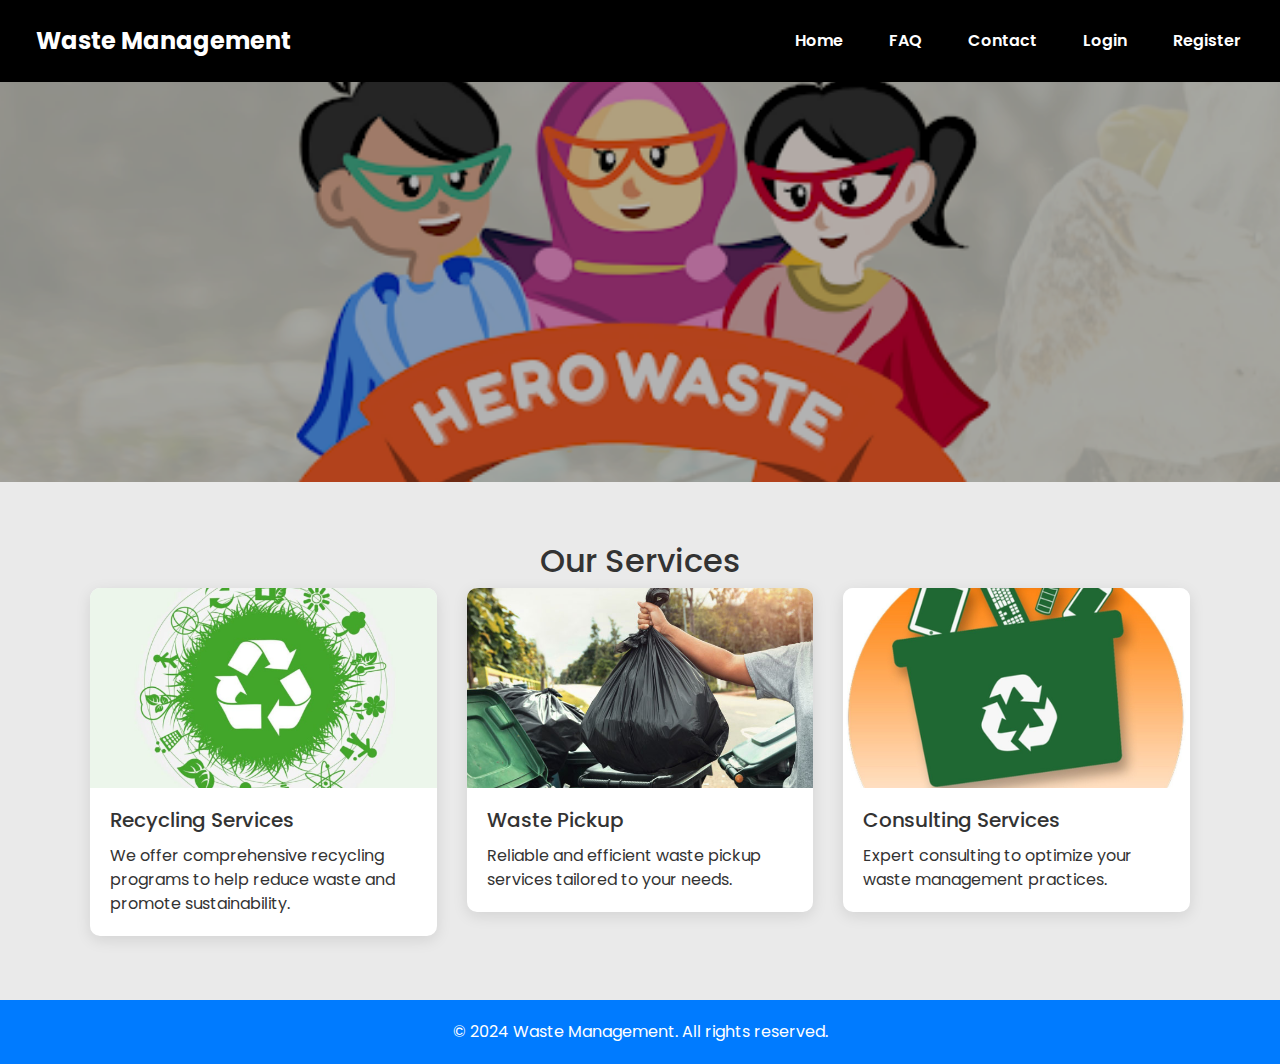
<file: index.html>
<!DOCTYPE html>
<html lang="en">
<head>
    <meta charset="UTF-8">
    <meta name="viewport" content="width=device-width, initial-scale=1.0">
    <title>Waste Management - Home</title>

    <!-- Bootstrap CSS -->
    <link href="https://maxcdn.bootstrapcdn.com/bootstrap/4.5.2/css/bootstrap.min.css" rel="stylesheet">

    <!-- Google Fonts -->
    <link href="https://fonts.googleapis.com/css2?family=Poppins:wght@300;400;600&display=swap" rel="stylesheet">

    <!-- Font Awesome Icons -->
    <link rel="stylesheet" href="https://cdnjs.cloudflare.com/ajax/libs/font-awesome/5.15.3/css/all.min.css">

    <!-- Custom CSS -->
    <style>
        body {
            font-family: 'Poppins', sans-serif;
            background-color: #eaeaea; /* A soft background color */
            margin: 0;
            color: #333;
        }

        header {
            background-color: black; /* Primary color */
            padding: 10px 0;
            position: sticky;
            top: 0;
            z-index: 1000;
        }

        .navbar {
            justify-content: space-between;
        }

        .navbar-brand {
            color: white;
            font-size: 1.5rem;
            font-weight: bold;
            margin-left: 20px;
        }

        nav ul {
            list-style: none;
            display: flex;
            margin: 0;
            padding: 0;
        }

        nav ul li {
            margin: 0 15px;
        }

        nav ul li a {
            color: #ffffff;
            text-decoration: none;
            font-weight: 600;
            padding: 5px 10px;
            transition: color 0.3s ease;
        }

        nav ul li a:hover {
            color: #ffc107; /* Gold color on hover */
        }

        .hero {
            background-image: url('images/waste-management-hero.webp'); /* Hero image */
            background-size: cover;
            background-position: center;
            height: 400px;
            display: flex;
            align-items: center;
            justify-content: center;
            color: white;
            text-align: center;
            position: relative;
            margin-bottom: 20px;
            filter: brightness(0.7); /* Darken the background */
        }

        .hero h1 {
            font-size: 3.5rem; /* Increased font size for more impact */
            margin: 0;
            color: #ffffff; /* White color for better contrast */
            text-shadow: 2px 2px 4px rgba(0, 0, 0, 0.5); /* Text shadow for better visibility */
        }

        .hero p {
            font-size: 1.5rem; /* Slightly increased font size */
            margin-top: 10px;
            color: #ffffff; /* Gold color for a vibrant look */
            text-shadow: 1px 1px 2px rgba(0, 0, 0, 0.5); /* Text shadow for contrast */
        }

        .services {
            padding: 40px 20px;
        }

        .service-card {
            border: none;
            border-radius: 10px;
            box-shadow: 0 4px 15px rgba(0, 0, 0, 0.1);
            transition: transform 0.3s;
            background-color: white; /* White background for cards */
        }

        .service-card:hover {
            transform: translateY(-5px);
        }

        .service-card img {
            border-top-left-radius: 10px;
            border-top-right-radius: 10px;
            height: 200px;
            object-fit: cover;
            width: 100%;
        }

        footer {
            background-color: #007bff; /* Primary color for footer */
            color: white;
            text-align: center;
            padding: 20px 0;
            position: relative;
        }

        footer p {
            margin: 0;
        }

        /* Responsive adjustments */
        @media (max-width: 768px) {
            .hero h1 {
                font-size: 2.5rem;
            }

            .hero p {
                font-size: 1rem;
            }
        }
    </style>
</head>
<body>

    <header>
        <nav class="navbar navbar-expand-lg">
            <a class="navbar-brand" href="index.html">Waste Management</a>
            <div class="collapse navbar-collapse" id="navbarNav">
                <ul class="navbar-nav ml-auto">
                    <li class="nav-item"><a class="nav-link" href="index.html">Home</a></li>
                    <li class="nav-item"><a class="nav-link" href="faq.html">FAQ</a></li>
                    <li class="nav-item"><a class="nav-link" href="contact.html">Contact</a></li>
                    <li class="nav-item"><a class="nav-link" href="login.html">Login</a></li>
                    <li class="nav-item"><a class="nav-link" href="register.html">Register</a></li>
                </ul>
            </div>
        </nav>
    </header>

    <section class="hero">
        <div>
        </div>
    </section>

    <section class="services container">
        <h2 class="text-center">Our Services</h2>
        <div class="row">
            <div class="col-md-4 mb-4">
                <div class="card service-card">
                    <img src="images/recycling.png" alt="Recycling Services" class="card-img-top">
                    <div class="card-body">
                        <h5 class="card-title">Recycling Services</h5>
                        <p class="card-text">We offer comprehensive recycling programs to help reduce waste and promote sustainability.</p>
                    </div>
                </div>
            </div>
            <div class="col-md-4 mb-4">
                <div class="card service-card">
                    <img src="images/waste-pickup.jpg" alt="Waste Pickup Services" class="card-img-top">
                    <div class="card-body">
                        <h5 class="card-title">Waste Pickup</h5>
                        <p class="card-text">Reliable and efficient waste pickup services tailored to your needs.</p>
                    </div>
                </div>
            </div>
            <div class="col-md-4 mb-4">
                <div class="card service-card">
                    <img src="images/consulting.jpg" alt="Waste Management Consulting" class="card-img-top">
                    <div class="card-body">
                        <h5 class="card-title">Consulting Services</h5>
                        <p class="card-text">Expert consulting to optimize your waste management practices.</p>
                    </div>
                </div>
            </div>
        </div>
    </section>

    <footer>
        <p>&copy; 2024 Waste Management. All rights reserved.</p>
    </footer>

    <!-- Bootstrap JS and Dependencies -->
    <script src="https://code.jquery.com/jquery-3.5.1.slim.min.js"></script>
    <script src="https://cdn.jsdelivr.net/npm/@popperjs/core@2.9.1/dist/umd/popper.min.js"></script>
    <script src="https://stackpath.bootstrapcdn.com/bootstrap/4.5.2/js/bootstrap.min.js"></script>
</body>
</html>
</file>
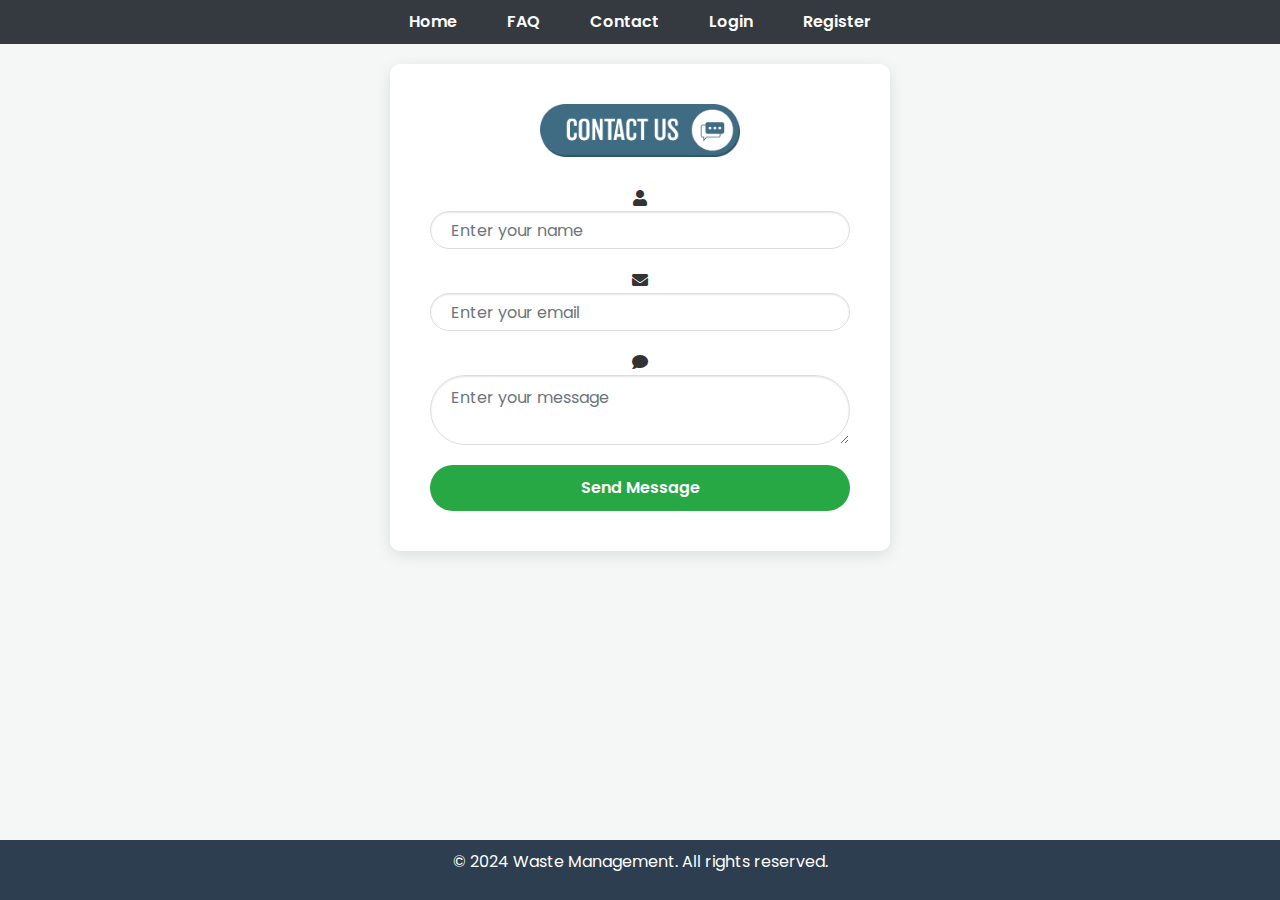
<file: contact.html>
<!DOCTYPE html>
<html lang="en">
<head>
    <meta charset="UTF-8">
    <meta name="viewport" content="width=device-width, initial-scale=1.0">
    <title>Contact Us - Waste Management</title>

    <!-- Bootstrap CSS -->
    <link href="https://maxcdn.bootstrapcdn.com/bootstrap/4.5.2/css/bootstrap.min.css" rel="stylesheet">

    <!-- Google Fonts -->
    <link href="https://fonts.googleapis.com/css2?family=Poppins:wght@300;400;600&display=swap" rel="stylesheet">

    <!-- Font Awesome Icons -->
    <link rel="stylesheet" href="https://cdnjs.cloudflare.com/ajax/libs/font-awesome/5.15.3/css/all.min.css">
    
    <!-- Custom CSS -->
    <link rel="stylesheet" href="css/style.css">

    <style>
        /* Reset default margins and paddings */
        html, body {
            margin: 0;
            padding: 0;
            height: 100%;
            font-family: 'Poppins', sans-serif;
            background-color: #f4f7f6; /* Background color */
        }

        header {
            width: 100%;
            background-color: #343a40;
            padding: 10px 0;
        }

        nav ul {
            list-style: none;
            display: flex;
            justify-content: center;
            margin: 0;
            padding: 0;
        }

        nav ul li {
            margin: 0 15px;
        }

        nav ul li a {
            color: #ffffff;
            text-decoration: none;
            font-weight: 600;
            padding: 5px 10px;
            transition: color 0.3s ease;
        }

        nav ul li a:hover {
            color: #28a745;
        }

        .contact-form {
            background-color: #fff;
            border-radius: 10px;
            padding: 40px;
            box-shadow: 0px 4px 15px rgba(0, 0, 0, 0.1);
            max-width: 500px;
            width: 100%;
            text-align: center;
            margin: 20px auto; /* Centering the form with top and bottom margin */
        }

        .contact-form h2 {
            font-size: 24px;
            margin-bottom: 30px;
            color: #333;
        }

        .form-control {
            border-radius: 50px;
            padding: 10px 20px;
            margin-bottom: 20px;
            border: 1px solid #ddd;
            box-shadow: inset 0 1px 2px rgba(0, 0, 0, 0.1);
            transition: border 0.3s ease;
        }

        .form-control:focus {
            border-color: #007bff;
            box-shadow: none;
        }

        .send-btn {
            width: 100%;
            padding: 10px;
            border-radius: 50px;
            background-color: #28a745;
            color: #fff;
            font-size: 16px;
            font-weight: 600;
            transition: background-color 0.3s ease;
        }

        .send-btn:hover {
            background-color: #218838;
        }

        .contact-banner {
            text-align: center;
            margin-bottom: 30px;
        }

        .contact-banner img {
            width: 200px;
            height: auto;
        }

        .contact-form p {
            text-align: center;
        }

        .contact-form a {
            color: #007bff;
            text-decoration: none;
        }

        .contact-form a:hover {
            text-decoration: underline;
        }
    </style>
</head>
<body>

    <header>
        <nav>
            <ul>
                <li><a href="index.html">Home</a></li>
                <li><a href="faq.html">FAQ</a></li>
                <li><a href="contact.html">Contact</a></li>
                <li><a href="login.html">Login</a></li>
                <li><a href="register.html">Register</a></li>
            </ul>
        </nav>
    </header>

    <section class="contact-form">
        <!-- Contact banner -->
        <div class="contact-banner">
            <img src="images/contact-us.webp" alt="Contact Us">
        </div>
       
        
        <form>
            <!-- Name Input -->
            <div class="form-group">
                <i class="fas fa-user form-icon"></i>
                <input type="text" class="form-control" id="name" placeholder="Enter your name" required>
            </div>

            <!-- Email Input -->
            <div class="form-group">
                <i class="fas fa-envelope form-icon"></i>
                <input type="email" class="form-control" id="email" placeholder="Enter your email" required>
            </div>

            <!-- Message Input -->
            <div class="form-group">
                <i class="fas fa-comment form-icon"></i>
                <textarea class="form-control" id="message" placeholder="Enter your message" required></textarea>
            </div>

            <!-- Send Message Button -->
            <button type="submit" class="btn send-btn">Send Message</button>
        </form>
    </section>

    <!-- Bootstrap JS and Dependencies -->
    <script src="https://code.jquery.com/jquery-3.5.1.slim.min.js"></script>
    <script src="https://cdn.jsdelivr.net/npm/@popperjs/core@2.9.1/dist/umd/popper.min.js"></script>
    <script src="https://stackpath.bootstrapcdn.com/bootstrap/4.5.2/js/bootstrap.min.js"></script>

    <footer>
        <p>&copy; 2024 Waste Management. All rights reserved.</p>
    </footer>

</body>
</html>
</file>
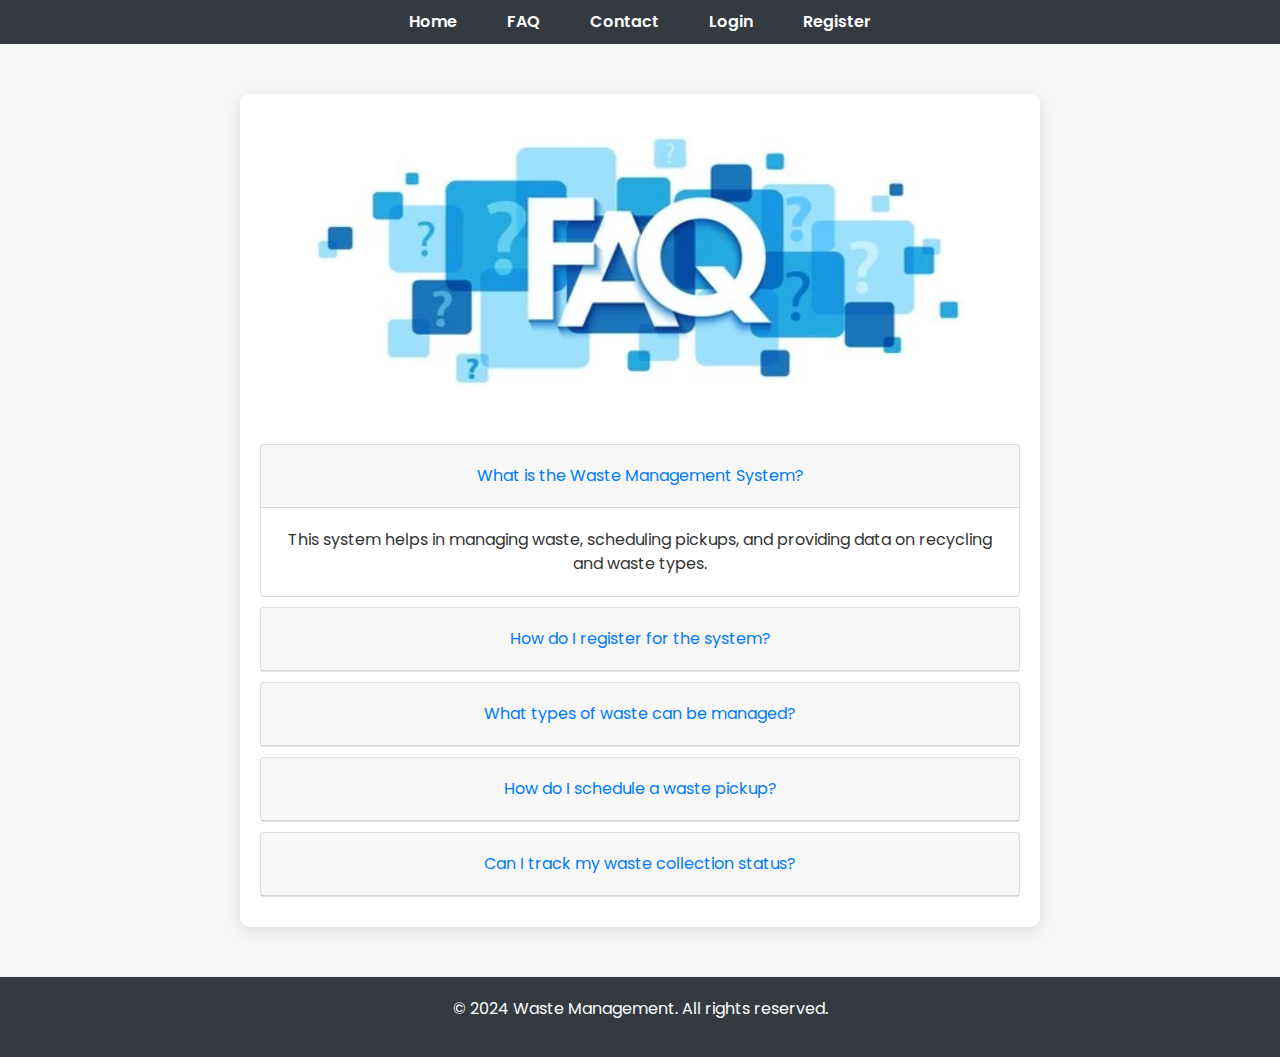
<file: faq.html>
<!DOCTYPE html>
<html lang="en">
<head>
    <meta charset="UTF-8">
    <meta name="viewport" content="width=device-width, initial-scale=1.0">
    <title>FAQ - Waste Management</title>
    
    <!-- Bootstrap CSS -->
    <link href="https://maxcdn.bootstrapcdn.com/bootstrap/4.5.2/css/bootstrap.min.css" rel="stylesheet">
    <!-- Google Fonts -->
    <link href="https://fonts.googleapis.com/css2?family=Poppins:wght@300;400;600&display=swap" rel="stylesheet">
    <!-- Font Awesome Icons -->
    <link rel="stylesheet" href="https://cdnjs.cloudflare.com/ajax/libs/font-awesome/5.15.3/css/all.min.css">
    <!-- Custom CSS -->
    <link rel="stylesheet" href="css/style.css">

    <style>
        body {
            font-family: 'Poppins', sans-serif;
            background-color: #f4f7f6;
            margin: 0;
        }

        header {
            width: 100%;
            background-color: #343a40;
            padding: 10px 0;
        }

        nav ul {
            list-style: none;
            display: flex;
            justify-content: center;
            margin: 0;
            padding: 0;
        }

        nav ul li {
            margin: 0 15px;
        }

        nav ul li a {
            color: #ffffff;
            text-decoration: none;
            font-weight: 600;
            padding: 5px 10px;
            transition: color 0.3s ease;
        }

        nav ul li a:hover {
            color: #28a745;
        }

        .faq-content {
            max-width: 800px;
            margin: 50px auto;
            padding: 20px;
            background-color: #fff;
            border-radius: 10px;
            box-shadow: 0px 4px 15px rgba(0, 0, 0, 0.1);
        }

        .faq-content h2 {
            text-align: center;
            color: #333;
            margin-bottom: 20px;
        }

        .faq-item {
            margin-bottom: 10px; /* Space between FAQ items */
        }

        .faq-item h3 {
            cursor: pointer; /* Pointer cursor on question */
            color: #007bff; /* Question color */
            transition: color 0.3s; /* Transition for hover effect */
        }

        .faq-item h3:hover {
            color: #0056b3; /* Darker color on hover */
        }

        footer {
            text-align: center;
            padding: 20px;
            background-color: #343a40;
            color: #fff;
            position: relative;
            bottom: 0;
            width: 100%;
        }

        .faq-banner {
            text-align: center;
            margin-bottom: 30px;
        }

        .faq-banner img {
            width: 100%;
            height: 300px;
            border-radius: 10px; /* Rounded corners for the image */
        }
    </style>
</head>
<body>

    <header>
        <nav>
            <ul>
                <li><a href="index.html">Home</a></li>
                <li><a href="faq.html">FAQ</a></li>
                <li><a href="contact.html">Contact</a></li>
                <li><a href="login.html">Login</a></li>
                <li><a href="register.html">Register</a></li>
            </ul>
        </nav>
    </header>

    <section class="faq-content">
        <div class="faq-banner">
            <img src="images/faq.jpg" alt="FAQ Banner">
        </div>

        <div class="accordion" id="faqAccordion">
            <div class="faq-item">
                <div class="card">
                    <div class="card-header" id="headingOne">
                        <h3 class="mb-0">
                            <button class="btn btn-link" data-toggle="collapse" data-target="#collapseOne" aria-expanded="true" aria-controls="collapseOne">
                                What is the Waste Management System?
                            </button>
                        </h3>
                    </div>
                    <div id="collapseOne" class="collapse show" aria-labelledby="headingOne" data-parent="#faqAccordion">
                        <div class="card-body">
                            This system helps in managing waste, scheduling pickups, and providing data on recycling and waste types.
                        </div>
                    </div>
                </div>
            </div>
            <div class="faq-item">
                <div class="card">
                    <div class="card-header" id="headingTwo">
                        <h3 class="mb-0">
                            <button class="btn btn-link collapsed" data-toggle="collapse" data-target="#collapseTwo" aria-expanded="false" aria-controls="collapseTwo">
                                How do I register for the system?
                            </button>
                        </h3>
                    </div>
                    <div id="collapseTwo" class="collapse" aria-labelledby="headingTwo" data-parent="#faqAccordion">
                        <div class="card-body">
                            You can register by visiting the <a href="register.html">Register</a> page and filling out the required information.
                        </div>
                    </div>
                </div>
            </div>
            <div class="faq-item">
                <div class="card">
                    <div class="card-header" id="headingThree">
                        <h3 class="mb-0">
                            <button class="btn btn-link collapsed" data-toggle="collapse" data-target="#collapseThree" aria-expanded="false" aria-controls="collapseThree">
                                What types of waste can be managed?
                            </button>
                        </h3>
                    </div>
                    <div id="collapseThree" class="collapse" aria-labelledby="headingThree" data-parent="#faqAccordion">
                        <div class="card-body">
                            The system can manage various types of waste including organic, recyclable, and non-recyclable waste.
                        </div>
                    </div>
                </div>
            </div>
            <div class="faq-item">
                <div class="card">
                    <div class="card-header" id="headingFour">
                        <h3 class="mb-0">
                            <button class="btn btn-link collapsed" data-toggle="collapse" data-target="#collapseFour" aria-expanded="false" aria-controls="collapseFour">
                                How do I schedule a waste pickup?
                            </button>
                        </h3>
                    </div>
                    <div id="collapseFour" class="collapse" aria-labelledby="headingFour" data-parent="#faqAccordion">
                        <div class="card-body">
                            You can schedule a waste pickup through your account dashboard once you are logged in to the system.
                        </div>
                    </div>
                </div>
            </div>
            <div class="faq-item">
                <div class="card">
                    <div class="card-header" id="headingFive">
                        <h3 class="mb-0">
                            <button class="btn btn-link collapsed" data-toggle="collapse" data-target="#collapseFive" aria-expanded="false" aria-controls="collapseFive">
                                Can I track my waste collection status?
                            </button>
                        </h3>
                    </div>
                    <div id="collapseFive" class="collapse" aria-labelledby="headingFive" data-parent="#faqAccordion">
                        <div class="card-body">
                            Yes, you can track the status of your waste collection in real-time through the system's dashboard.
                        </div>
                    </div>
                </div>
            </div>
        </div>
    </section>

    <footer>
        <p>&copy; 2024 Waste Management. All rights reserved.</p>
    </footer>

    <!-- Bootstrap JS and Dependencies -->
    <script src="https://code.jquery.com/jquery-3.5.1.slim.min.js"></script>
    <script src="https://cdn.jsdelivr.net/npm/@popperjs/core@2.9.1/dist/umd/popper.min.js"></script>
    <script src="https://stackpath.bootstrapcdn.com/bootstrap/4.5.2/js/bootstrap.min.js"></script>
</body>
</html>
</file>
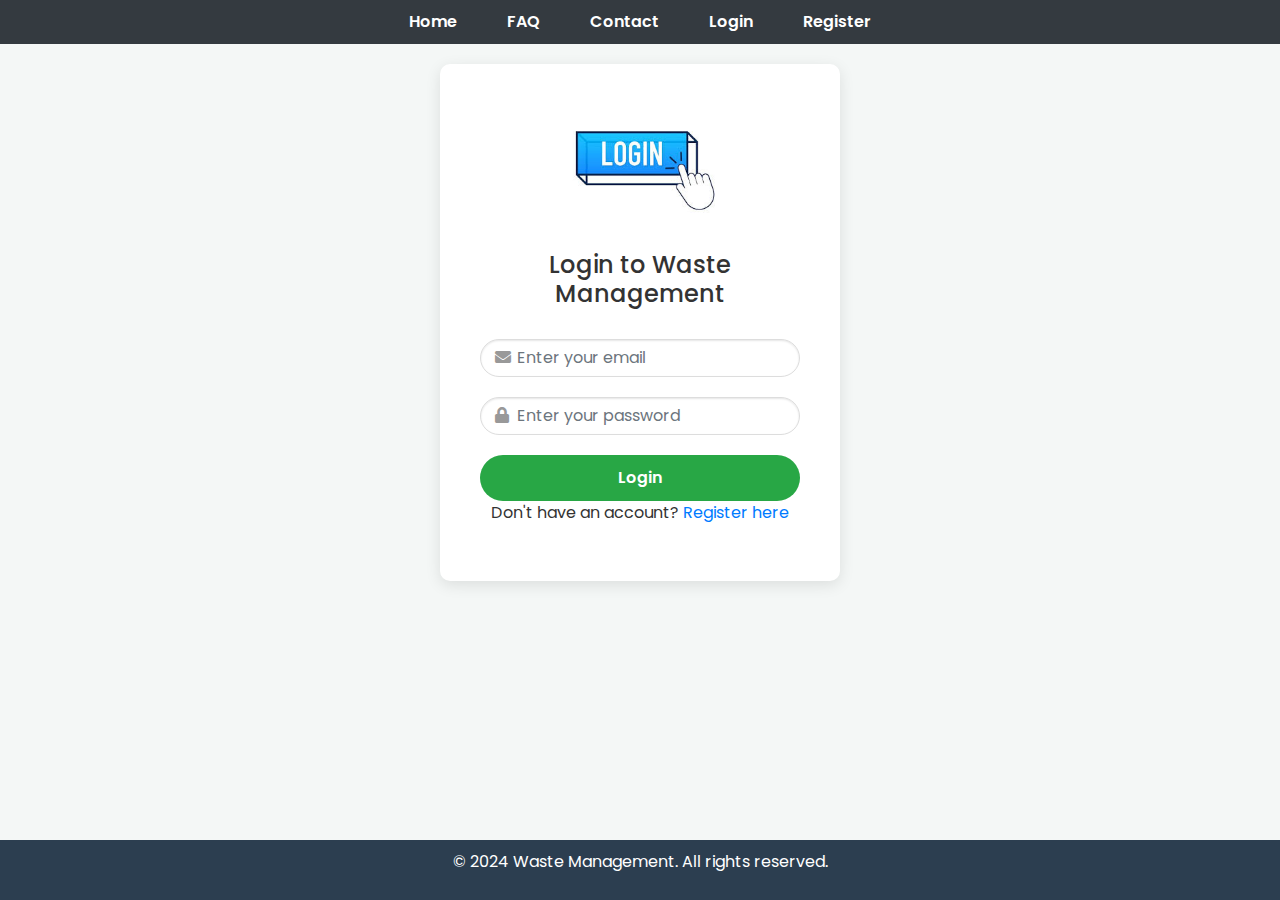
<file: login.html>
<!DOCTYPE html>
<html lang="en">
<head>
    <meta charset="UTF-8">
    <meta name="viewport" content="width=device-width, initial-scale=1.0">
    <title>Login - Waste Management</title>
    
    <!-- Bootstrap CSS -->
    <link href="https://maxcdn.bootstrapcdn.com/bootstrap/4.5.2/css/bootstrap.min.css" rel="stylesheet">

    <!-- Google Fonts -->
    <link href="https://fonts.googleapis.com/css2?family=Poppins:wght@300;400;600&display=swap" rel="stylesheet">

    <!-- Font Awesome Icons -->
    <link rel="stylesheet" href="https://cdnjs.cloudflare.com/ajax/libs/font-awesome/5.15.3/css/all.min.css">
    
    <!-- Custom CSS -->
    <link rel="stylesheet" href="css/style.css">

    <style>
        /* Resetting margin and padding */
        html, body {
            margin: 0;
            padding: 0;
            height: 100%;
            font-family: 'Poppins', sans-serif;
            background-color: #f4f7f6; /* Background color */
        }

        header {
            width: 100%;
            background-color: #343a40;
            padding: 10px 0;
            margin-bottom: 20px; /* Space below the header */
        }

        nav ul {
            list-style: none;
            display: flex;
            justify-content: center;
            margin: 0;
            padding: 0;
        }

        nav ul li {
            margin: 0 15px;
        }

        nav ul li a {
            color: #ffffff;
            text-decoration: none;
            font-weight: 600;
            padding: 5px 10px;
            transition: color 0.3s ease;
        }

        nav ul li a:hover {
            color: #28a745;
        }

        .login-form {
            background-color: #fff;
            border-radius: 10px;
            padding: 40px;
            box-shadow: 0px 4px 15px rgba(0, 0, 0, 0.1);
            max-width: 400px;
            width: 100%;
            margin: auto; /* Centering the form */
        }

        .login-form h2 {
            font-size: 24px;
            margin-bottom: 30px;
            text-align: center;
            color: #333;
        }

        .form-control {
            border-radius: 50px;
            padding: 10px 20px;
            margin-bottom: 20px;
            border: 1px solid #ddd;
            box-shadow: inset 0 1px 2px rgba(0, 0, 0, 0.1);
            transition: border 0.3s ease;
        }

        .form-control:focus {
            border-color: #007bff;
            box-shadow: none;
        }

        .login-btn {
            width: 100%;
            padding: 10px;
            border-radius: 50px;
            background-color: #28a745;
            color: #fff;
            font-size: 16px;
            font-weight: 600;
            transition: background-color 0.3s ease;
        }

        .login-btn:hover {
            background-color: #218838;
        }

        .form-icon {
            position: absolute;
            top: 10px;
            left: 15px;
            color: #999;
        }

        .form-group {
            position: relative;
        }

        .login-banner {
            text-align: center;
            margin-bottom: 30px;
        }

        .login-banner img {
            width: 200px;
            height: auto;
        }

        .login-form p {
            text-align: center;
        }

        .login-form a {
            color: #007bff;
            text-decoration: none;
        }

        .login-form a:hover {
            text-decoration: underline;
        }

        footer {
            text-align: center;
            margin-top: 20px;
        }
    </style>
</head>
<body>

    <header>
        <nav>
            <ul>
                <li><a href="index.html">Home</a></li>
                <li><a href="faq.html">FAQ</a></li>
                <li><a href="contact.html">Contact</a></li>
                <li><a href="login.html">Login</a></li>
                <li><a href="register.html">Register</a></li>
            </ul>
        </nav>
    </header>

    <section class="login-form">
        <!-- Login banner -->
        <div class="login-banner">
            <img src="images/log.jpg" alt="Login Banner">
        </div>
        
        <h2>Login to Waste Management</h2>
        
        <form>
            <!-- Email Input -->
            <div class="form-group">
                <i class="fas fa-envelope form-icon"></i>
                <input type="email" class="form-control" id="email" placeholder="    Enter your email" required>
            </div>

            <!-- Password Input -->
            <div class="form-group">
                <i class="fas fa-lock form-icon"></i>
                <input type="password" class="form-control" id="password" placeholder="    Enter your password" required>
            </div>

            <!-- Login Button -->
            <button type="submit" class="btn login-btn">Login</button>
        </form>

        <p>Don't have an account? <a href="register.html">Register here</a></p>
    </section>

    <!-- Bootstrap JS and Dependencies -->
    <script src="https://code.jquery.com/jquery-3.5.1.slim.min.js"></script>
    <script src="https://cdn.jsdelivr.net/npm/@popperjs/core@2.9.1/dist/umd/popper.min.js"></script>
    <script src="https://stackpath.bootstrapcdn.com/bootstrap/4.5.2/js/bootstrap.min.js"></script>

    <footer>
        <p>&copy; 2024 Waste Management. All rights reserved.</p>
    </footer>
</body>
</html>
</file>
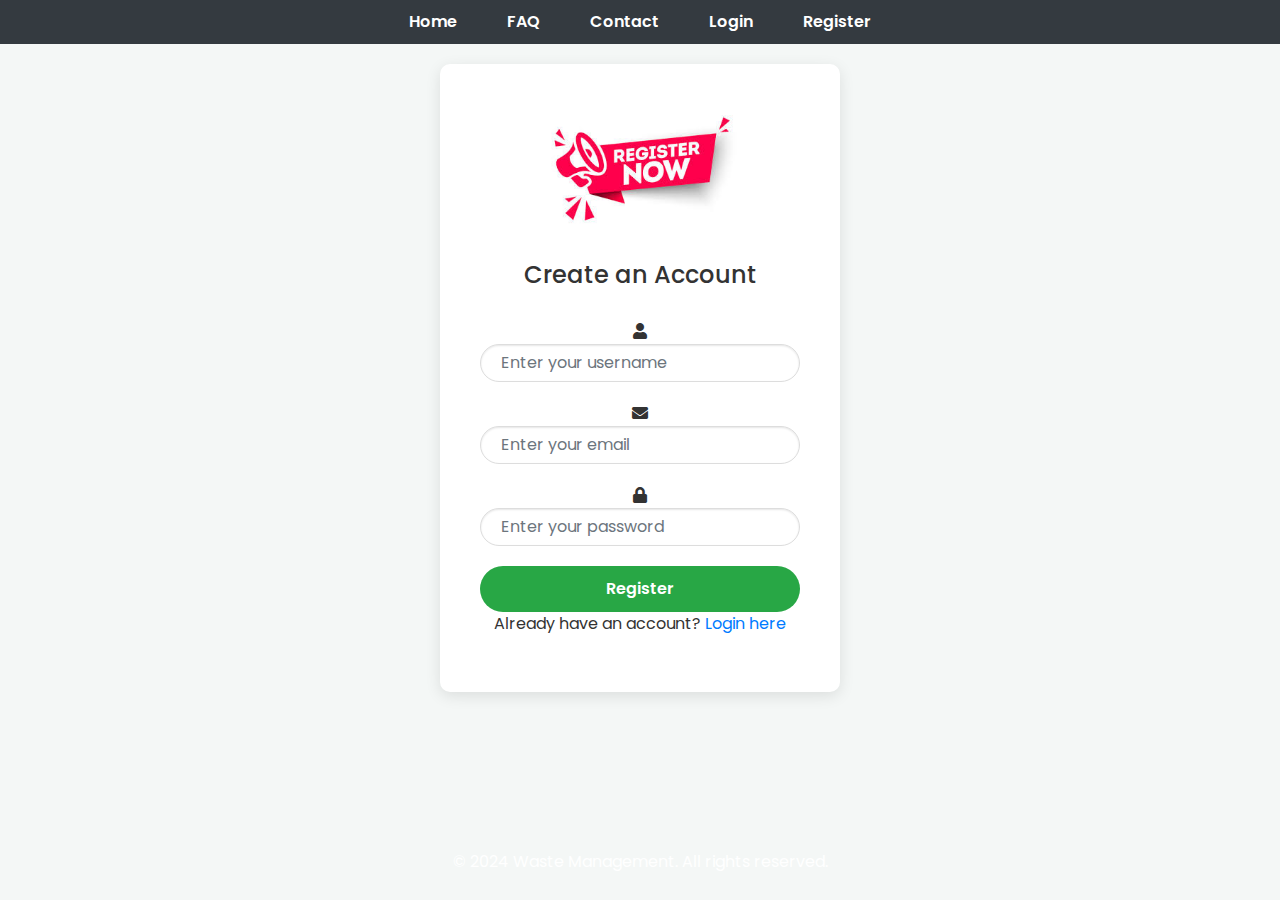
<file: register.html>
<!DOCTYPE html>
<html lang="en">
<head>
    <meta charset="UTF-8">
    <meta name="viewport" content="width=device-width, initial-scale=1.0">
    <title>Register - Waste Management</title>

    <!-- Bootstrap CSS -->
    <link href="https://maxcdn.bootstrapcdn.com/bootstrap/4.5.2/css/bootstrap.min.css" rel="stylesheet">

    <!-- Google Fonts -->
    <link href="https://fonts.googleapis.com/css2?family=Poppins:wght@300;400;600&display=swap" rel="stylesheet">

    <!-- Font Awesome Icons -->
    <link rel="stylesheet" href="https://cdnjs.cloudflare.com/ajax/libs/font-awesome/5.15.3/css/all.min.css">
    
    <!-- Custom CSS -->
    <link rel="stylesheet" href="css/style.css">

    <style>
        /* Reset margin and padding for body and html */
        html, body {
            margin: 0;
            padding: 0;
            height: 100%;
            font-family: 'Poppins', sans-serif;
            background-color: #f4f7f6; /* Background color */
        }

        header {
            width: 100%;
            background-color: #343a40;
            padding: 10px 0;
            margin-bottom: 20px; /* Space below the header */
        }

        nav ul {
            list-style: none;
            display: flex;
            justify-content: center;
            margin: 0;
            padding: 0;
        }

        nav ul li {
            margin: 0 15px;
        }

        nav ul li a {
            color: #ffffff;
            text-decoration: none;
            font-weight: 600;
            padding: 5px 10px;
            transition: color 0.3s ease;
        }

        nav ul li a:hover {
            color: #28a745;
        }

        .register-form {
            background-color: #fff;
            border-radius: 10px;
            padding: 40px;
            box-shadow: 0px 4px 15px rgba(0, 0, 0, 0.1);
            max-width: 400px;
            width: 100%;
            text-align: center;
            margin: auto; /* Centering the form */
        }

        .register-form h2 {
            font-size: 24px;
            margin-bottom: 30px;
            color: #333;
        }

        .form-control {
            border-radius: 50px;
            padding: 10px 20px;
            margin-bottom: 20px;
            border: 1px solid #ddd;
            box-shadow: inset 0 1px 2px rgba(0, 0, 0, 0.1);
            transition: border 0.3s ease;
        }

        .form-control:focus {
            border-color: #007bff;
            box-shadow: none;
        }

        .register-btn {
            width: 100%;
            padding: 10px;
            border-radius: 50px;
            background-color: #28a745;
            color: #fff;
            font-size: 16px;
            font-weight: 600;
            transition: background-color 0.3s ease;
        }

        .register-btn:hover {
            background-color: #218838;
        }

        .form-group {
            position: relative;
        }

        .register-banner {
            text-align: center;
            margin-bottom: 30px;
        }

        .register-banner img {
            width: 200px;
            height: auto;
        }

        .register-form p {
            text-align: center;
        }

        .register-form a {
            color: #007bff;
            text-decoration: none;
        }

        .register-form a:hover {
            text-decoration: underline;
        }

        footer {
            text-align: center;
            margin-top: 20px;
            padding: 10px; /* Adding padding to footer */
            background-color: #f4f7f6; /* Same as body background color */
        }
    </style>
</head>
<body>

    <header>
        <nav>
            <ul>
                <li><a href="index.html">Home</a></li>
                <li><a href="faq.html">FAQ</a></li>
                <li><a href="contact.html">Contact</a></li>
                <li><a href="login.html">Login</a></li>
                <li><a href="register.html">Register</a></li>
            </ul>
        </nav>
    </header>

    <section class="register-form">
        <!-- Registration banner -->
        <div class="register-banner">
            <img src="images/reg.jpg" alt="Register Image">
        </div>
        
        <h2>Create an Account</h2>
        
        <form>
            <!-- Username Input -->
            <div class="form-group">
                <i class="fas fa-user form-icon"></i>
                <input type="text" class="form-control" id="username" placeholder="Enter your username" required>
            </div>

            <!-- Email Input -->
            <div class="form-group">
                <i class="fas fa-envelope form-icon"></i>
                <input type="email" class="form-control" id="email" placeholder="Enter your email" required>
            </div>

            <!-- Password Input -->
            <div class="form-group">
                <i class="fas fa-lock form-icon"></i>
                <input type="password" class="form-control" id="password" placeholder="Enter your password" required>
            </div>

            <!-- Register Button -->
            <button type="submit" class="btn register-btn">Register</button>
        </form>

        <p>Already have an account? <a href="login.html">Login here</a></p>
    </section>

    <!-- Bootstrap JS and Dependencies -->
    <script src="https://code.jquery.com/jquery-3.5.1.slim.min.js"></script>
    <script src="https://cdn.jsdelivr.net/npm/@popperjs/core@2.9.1/dist/umd/popper.min.js"></script>
    <script src="https://stackpath.bootstrapcdn.com/bootstrap/4.5.2/js/bootstrap.min.js"></script>
    
    <footer>
        <p>&copy; 2024 Waste Management. All rights reserved.</p>
    </footer>
</body>
</html>
</file>
<file: css/style.css>
/* General Styles */
body {
    font-family: Arial, sans-serif;
    margin: 0;
    padding: 0;
    background-color: #f4f4f4;
    color: #333;
}

header {
    background-color: #2c3e50;
    color: white;
    padding: 10px 0;
}

nav ul {
    list-style: none;
    display: flex;
    justify-content: center;
}

nav ul li {
    margin: 0 15px;
}

nav ul li a {
    color: white;
    text-decoration: none;
}

section {
    padding: 20px;
    text-align: center;
}

h1, h2, h3 {
    color: #2c3e50;
}

button {
    background-color: #3498db;
    color: white;
    padding: 10px 15px;
    border: none;
    cursor: pointer;
}

button:hover {
    background-color: #2980b9;
}

footer {
    background-color: #2c3e50;
    color: white;
    text-align: center;
    padding: 10px 0;
    position: fixed;
    bottom: 0;
    width: 100%;
}
</file>
